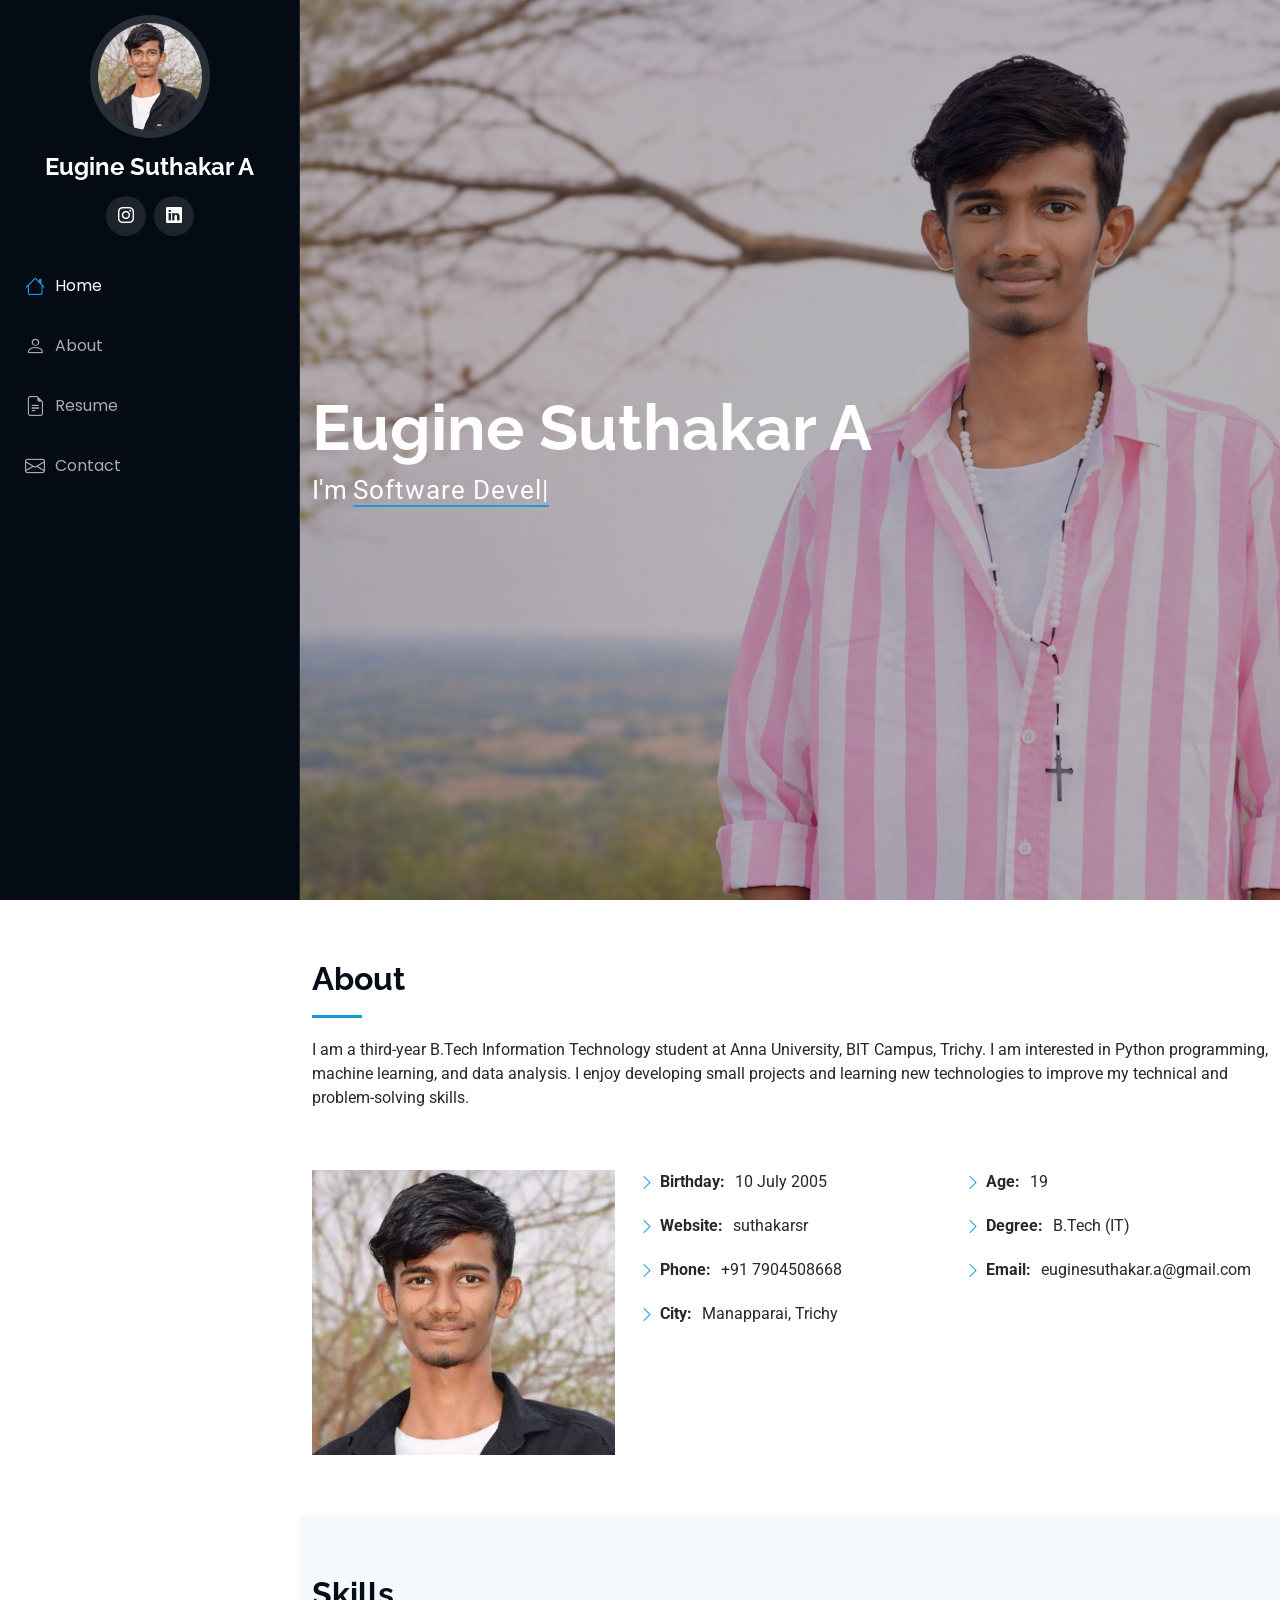
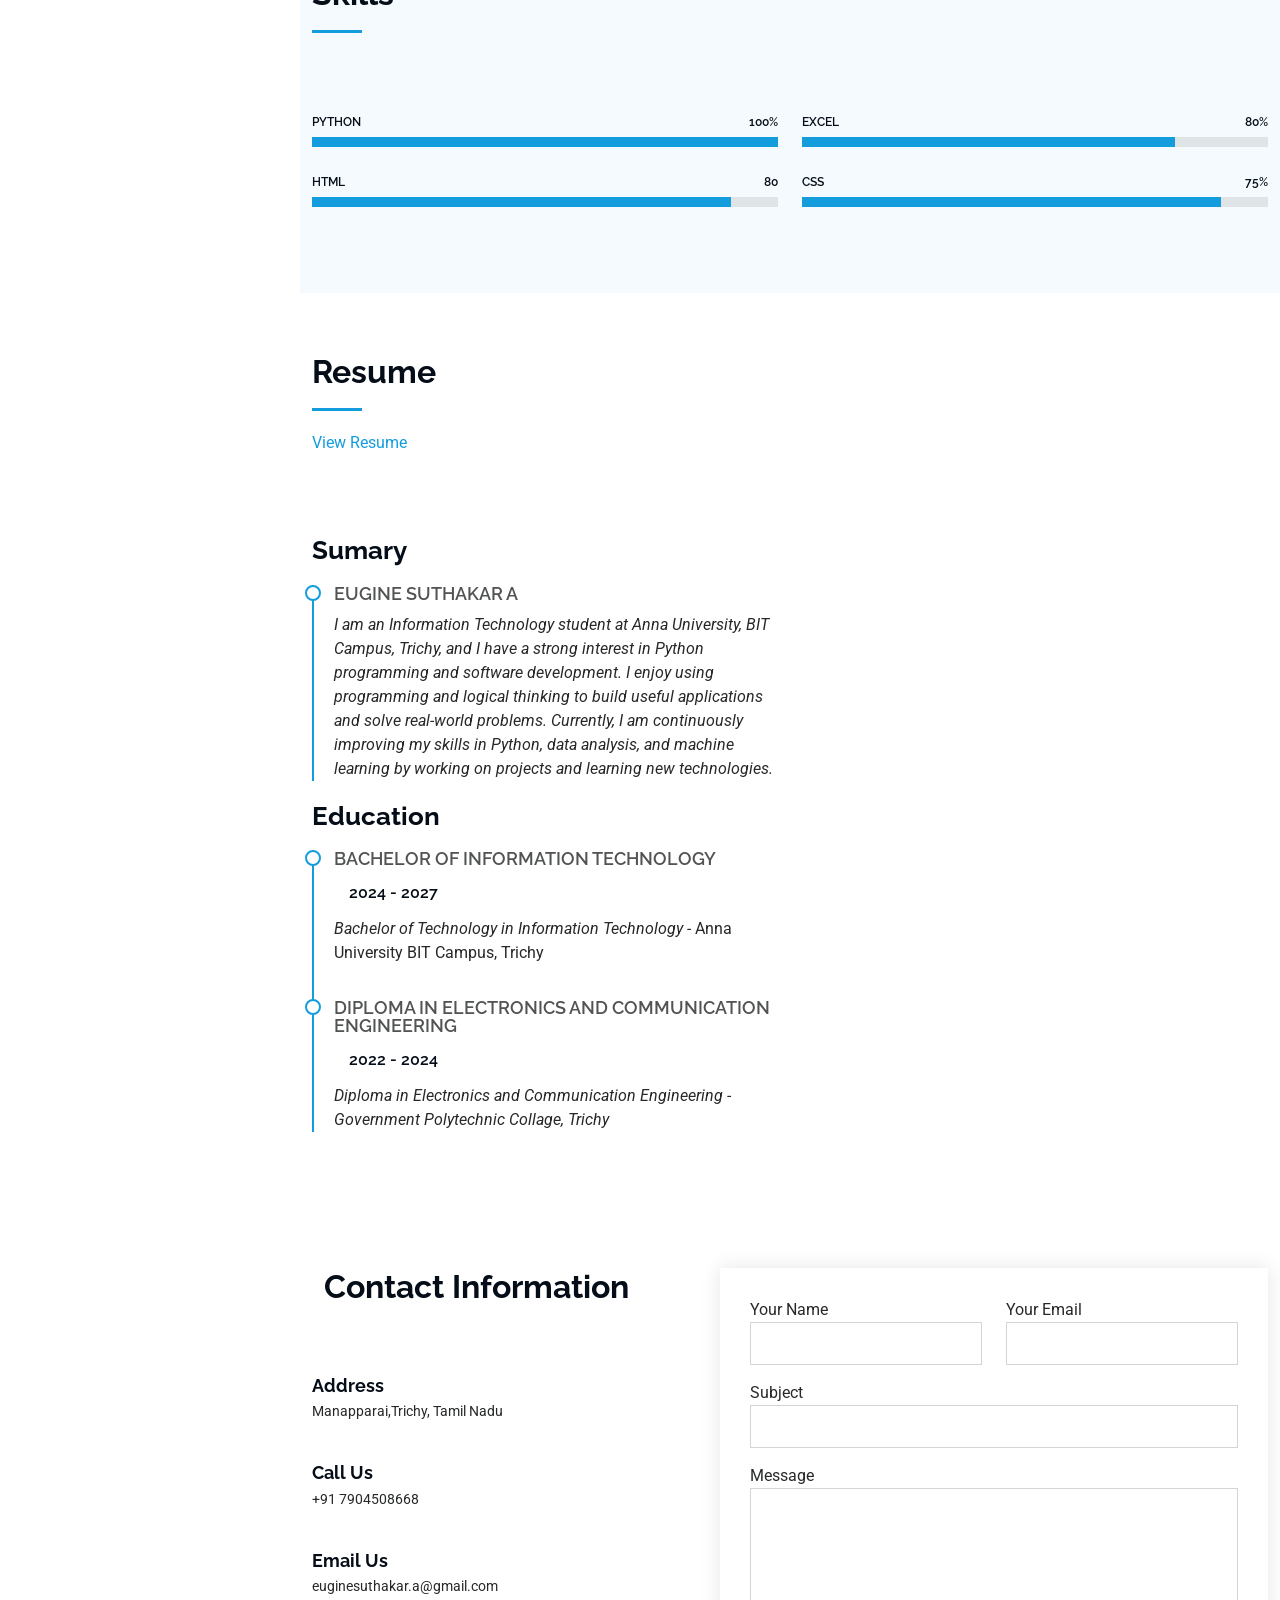
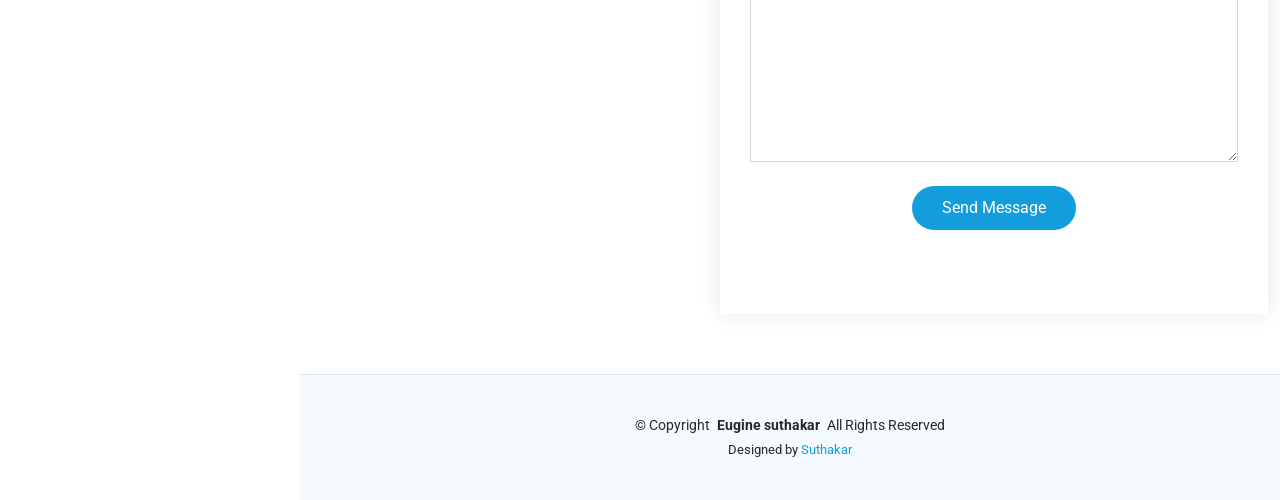
<file: Task 1/index.html>
<!DOCTYPE html>
<html lang="en">

<head>
  <meta charset="utf-8">
  <meta content="width=device-width, initial-scale=1.0" name="viewport">
  <title>My-Portfolio</title>
  <meta content="" name="description">
  <meta content="" name="keywords">

  <!-- Favicons -->
  <link href="assets/img/favicon.png" rel="icon">
  <link href="assets/img/apple-touch-icon.png" rel="apple-touch-icon">

  <!-- Fonts -->
  <link href="https://fonts.googleapis.com" rel="preconnect">
  <link href="https://fonts.gstatic.com" rel="preconnect" crossorigin>
  <link href="https://fonts.googleapis.com/css2?family=Roboto:ital,wght@0,100;0,300;0,400;0,500;0,700;0,900;1,100;1,300;1,400;1,500;1,700;1,900&family=Poppins:ital,wght@0,100;0,200;0,300;0,400;0,500;0,600;0,700;0,800;0,900;1,100;1,200;1,300;1,400;1,500;1,600;1,700;1,800;1,900&family=Raleway:ital,wght@0,100;0,200;0,300;0,400;0,500;0,600;0,700;0,800;0,900;1,100;1,200;1,300;1,400;1,500;1,600;1,700;1,800;1,900&display=swap" rel="stylesheet">

  <!-- Vendor CSS Files -->
  <link href="assets/vendor/bootstrap/css/bootstrap.min.css" rel="stylesheet">
  <link href="assets/vendor/bootstrap-icons/bootstrap-icons.css" rel="stylesheet">
  <link href="assets/vendor/aos/aos.css" rel="stylesheet">
  <link href="assets/vendor/glightbox/css/glightbox.min.css" rel="stylesheet">
  <link href="assets/vendor/swiper/swiper-bundle.min.css" rel="stylesheet">

  <!-- Main CSS File -->
  <link href="assets/css/main.css" rel="stylesheet">

  <!-- =======================================================
  * Template Name: iPortfolio
  * Template URL: https://bootstrapmade.com/iportfolio-bootstrap-portfolio-websites-template/
  * Updated: Jun 29 2024 with Bootstrap v5.3.3
  * Author: BootstrapMade.com
  * License: https://bootstrapmade.com/license/
  ======================================================== -->
</head>

<body class="index-page">

  <header id="header" class="header dark-background d-flex flex-column">
    <i class="header-toggle d-xl-none bi bi-list"></i>

    <div class="profile-img">
      <img src="assets/img/blackshirt1.jpg" alt="" class="img-fluid rounded-circle">
    </div>

    <a href="index.html" class="logo d-flex align-items-center justify-content-center">
      <!-- Uncomment the line below if you also wish to use an image logo -->
      <!-- <img src="assets/img/logo.png" alt=""> -->
      <h1 class="sitename">Eugine Suthakar A</h1>
    </a>

    <div class="social-links text-center">
      
      <a href="https://www.instagram.com/" class="instagram"><i class="bi bi-instagram"></i></a>
      <a href="https://www.linkedin.com/in/euginesuthakar08/" class="linkedin"><i class="bi bi-linkedin"></i></a>
    </div>

    <nav id="navmenu" class="navmenu">
      <ul>
        <li><a href="#hero" class="active"><i class="bi bi-house navicon"></i>Home</a></li>
        <li><a href="#about"><i class="bi bi-person navicon"></i> About</a></li>
        <li><a href="#resume"><i class="bi bi-file-earmark-text navicon"></i> Resume</a></li>
       <li><a href="#contact"><i class="bi bi-envelope navicon"></i> Contact</a></li>
      </ul>
    </nav>

  </header>

  <main class="main">

    <!-- Hero Section -->
    <section id="hero" class="hero section dark-background">

      <img src="assets/img/pinkshirt.jpg" alt="" data-aos="fade-in" class="img-fluid">

      <div class="container" data-aos="fade-up" data-aos-delay="100">
        <h2>Eugine Suthakar A</h2>
        <p>I'm <span class="typed" data-typed-items="Software Developer,Web Developer"></span><span class="typed-cursor typed-cursor--blink" aria-hidden="true"></span><span class="typed-cursor typed-cursor--blink" aria-hidden="true"></span></p>
      </div>

    </section><!-- /Hero Section -->

    <!-- About Section -->
    <section id="about" class="about section">

      <!-- Section Title -->
      <div class="container section-title" data-aos="fade-up">
        <h2>About</h2>
        <p>I am a third-year B.Tech Information Technology student at Anna University, BIT Campus, Trichy. I am interested in Python programming, machine learning, and data analysis. I enjoy developing small projects and learning new technologies to improve my technical and problem-solving skills.</p>
      </div><!-- End Section Title -->

      <div class="container" data-aos="fade-up" data-aos-delay="100">

        <div class="row gy-4 justify-content-center">
          <div class="col-lg-4">
            <img src="assets/img/blackshirt2.jpg" class="img-fluid" alt="">
          </div>
          <div class="col-lg-8 content">
           
            <div class="row">
              <div class="col-lg-6">
                <ul>
                  <li><i class="bi bi-chevron-right"></i> <strong>Birthday:</strong> <span>10 July 2005</span></li>
                  <li><i class="bi bi-chevron-right"></i> <strong>Website:</strong> <span>suthakarsr</span></li>
                  <li><i class="bi bi-chevron-right"></i> <strong>Phone:</strong> <span>+91 7904508668</span></li>
                  <li><i class="bi bi-chevron-right"></i> <strong>City:</strong> <span>Manapparai, Trichy</span></li>
                </ul>
              </div>
              <div class="col-lg-6">
                <ul>
                  <li><i class="bi bi-chevron-right"></i> <strong>Age:</strong> <span>19</span></li>
                  <li><i class="bi bi-chevron-right"></i> <strong>Degree:</strong> <span>B.Tech (IT)</span></li>
                  <li><i class="bi bi-chevron-right"></i> <strong>Email:</strong> <span>euginesuthakar.a@gmail.com</span></li>
                  
                </ul>
              </div>
            </div>
           
          </div>
        </div>

      </div>

    </section><!-- /About Section -->

   

    <!-- Skills Section -->
    <section id="skills" class="skills section light-background">

      <!-- Section Title -->
      <div class="container section-title" data-aos="fade-up">
        <h2>Skills</h2>
      </div><!-- End Section Title -->

      <div class="container" data-aos="fade-up" data-aos-delay="100">

        <div class="row skills-content skills-animation">

          <div class="col-lg-6">

            <div class="progress">
              <span class="skill"><span>PYTHON</span> <i class="val">100%</i></span>
              <div class="progress-bar-wrap">
                <div class="progress-bar" role="progressbar" aria-valuenow="100" aria-valuemin="0" aria-valuemax="100"></div>
              </div>
            </div><!-- End Skills Item -->

            <div class="progress">
              <span class="skill"><span>HTML</span> <i class="val">80</i></span>
              <div class="progress-bar-wrap">
                <div class="progress-bar" role="progressbar" aria-valuenow="90" aria-valuemin="0" aria-valuemax="100"></div>
              </div>
            </div><!-- End Skills Item -->

          </div>

          <div class="col-lg-6">

            <div class="progress">
              <span class="skill"><span>EXCEL</span> <i class="val">80%</i></span>
              <div class="progress-bar-wrap">
                <div class="progress-bar" role="progressbar" aria-valuenow="80" aria-valuemin="0" aria-valuemax="100"></div>
              </div>
            </div><!-- End Skills Item -->

            <div class="progress">
              <span class="skill"><span>CSS</span> <i class="val">75%</i></span>
              <div class="progress-bar-wrap">
                <div class="progress-bar" role="progressbar" aria-valuenow="90" aria-valuemin="0" aria-valuemax="100"></div>
              </div>
            </div><!-- End Skills Item -->

            
          </div>

        </div>

      </div>

    </section><!-- /Skills Section -->

    <!-- Resume Section -->
    <section id="resume" class="resume section">

      <!-- Section Title -->
      <div class="container section-title" data-aos="fade-up">
        <h2>Resume</h2>
        <a href="resume/5.1. SUTHAKAR (INTERN).pdf" target="_blank" class="resume-btn">
    View Resume
  </a>

      </div><!-- End Section Title -->

      <div class="container">

        <div class="row">

          <div class="col-lg-6" data-aos="fade-up" data-aos-delay="100">
            <h3 class="resume-title">Sumary</h3>

            <div class="resume-item pb-0">
              <h4>Eugine Suthakar A</h4>
              <p><em>I am an Information Technology student at Anna University, BIT Campus, Trichy, and I have a strong interest in Python programming and software development. I enjoy using programming and logical thinking to build useful applications and solve real-world problems. Currently, I am continuously improving my skills in Python, data analysis, and machine learning by working on projects and learning new technologies.</em></p>
              
            </div><!-- Edn Resume Item -->

            <h3 class="resume-title">Education</h3>
            <div class="resume-item">
              <h4>Bachelor of Information Technology</h4>
              <h5>2024 - 2027</h5>
              <p><em>Bachelor of Technology in Information Technology -  </em>Anna University BIT Campus, Trichy</p>
         
            </div><!-- Edn Resume Item -->

            <div class="resume-item">
              <h4>DIPLOMA IN ELECTRONICS AND COMMUNICATION ENGINEERING</h4>
              <h5>2022 - 2024</h5>
              <p><em>Diploma in Electronics and Communication Engineering - Government Polytechnic Collage, Trichy</em></p>
             </div>

      </div>
</section><!-- /Resume Section -->
<section id="contact" class="contact section">

<div class="container">

<div class="row">

<!-- Left Side -->
<div class="col-lg-5">
 <section id="contact" class="contact section pt-0">
  <div class="container">
    <h2 class="fw-bold text-start mt-0">
      Contact Information
    </h2>
  </div>
</section>
<div class="info-item">
<h3>Address</h3>
<p>Manapparai,Trichy, Tamil Nadu</p>
</div>

<div class="info-item">
<h3>Call Us</h3>
<p>+91 7904508668</p>
</div>

<div class="info-item">
<h3>Email Us</h3>
<p>euginesuthakar.a@gmail.com</p>
</div>

<iframe 
src="https://www.google.com/maps/embed?pb=!1m18!1m12!1m3!1d15686.474921974892!2d78.4130269320522!3d10.608953123537217!2m3!1f0!2f0!3f0!3m2!1i1024!2i768!4f13.1!3m3!1m2!1s0x3baa6e361a76345b%3A0xfec74750bbc13689!2sBoys%20Town%2C%20Manapparai%2C%20Tamil%20Nadu%20621306!5e0!3m2!1sen!2sin!4v1772724137019!5m2!1sen!2sin"
width="100%" height="270" style="border:0;">
</iframe>

</div>

<!-- Right Side -->
<div class="col-lg-7">

<form class="php-email-form">

<div class="row">

<div class="col-md-6">
<label>Your Name</label>
<input type="text" class="form-control">
</div>

<div class="col-md-6">
<label>Your Email</label>
<input type="email" class="form-control">
</div>

</div>

<div class="mt-3">
<label>Subject</label>
<input type="text" class="form-control">
</div>

<div class="mt-3">
<label>Message</label>
<textarea class="form-control" rows="12"></textarea>
</div>

<div class="text-center mt-4">
<button type="submit">Send Message</button>
</div>

</form>

</div>

</div>

</div>

</section>
        </div>

      </div>

    </section><!-- /Contact Section -->

  </main>

  <footer id="footer" class="footer position-relative light-background">

    <div class="container">
      <div class="copyright text-center ">
        <p>© <span>Copyright</span> <strong class="px-1 sitename">Eugine suthakar</strong> <span>All Rights Reserved</span></p>
      </div>
      <div class="credits">
        <!-- All the links in the footer should remain intact. -->
        <!-- You can delete the links only if you've purchased the pro version. -->
        <!-- Licensing information: https://bootstrapmade.com/license/ -->
        <!-- Purchase the pro version with working PHP/AJAX contact form: [buy-url] -->
        Designed by <a href="https://bootstrapmade.com/">Suthakar</a> 
      </div>
    </div>

  </footer>

  <!-- Scroll Top -->
  <a href="#" id="scroll-top" class="scroll-top d-flex align-items-center justify-content-center"><i class="bi bi-arrow-up-short"></i></a>

  <!-- Preloader -->
  <div id="preloader"></div>

  <!-- Vendor JS Files -->
  <script src="assets/vendor/bootstrap/js/bootstrap.bundle.min.js"></script>
  <script src="assets/vendor/php-email-form/validate.js"></script>
  <script src="assets/vendor/aos/aos.js"></script>
  <script src="assets/vendor/typed.js/typed.umd.js"></script>
  <script src="assets/vendor/purecounter/purecounter_vanilla.js"></script>
  <script src="assets/vendor/waypoints/noframework.waypoints.js"></script>
  <script src="assets/vendor/glightbox/js/glightbox.min.js"></script>
  <script src="assets/vendor/imagesloaded/imagesloaded.pkgd.min.js"></script>
  <script src="assets/vendor/isotope-layout/isotope.pkgd.min.js"></script>
  <script src="assets/vendor/swiper/swiper-bundle.min.js"></script>

  <!-- Main JS File -->
  <script src="assets/js/main.js"></script>

</body>

</html>
</file>
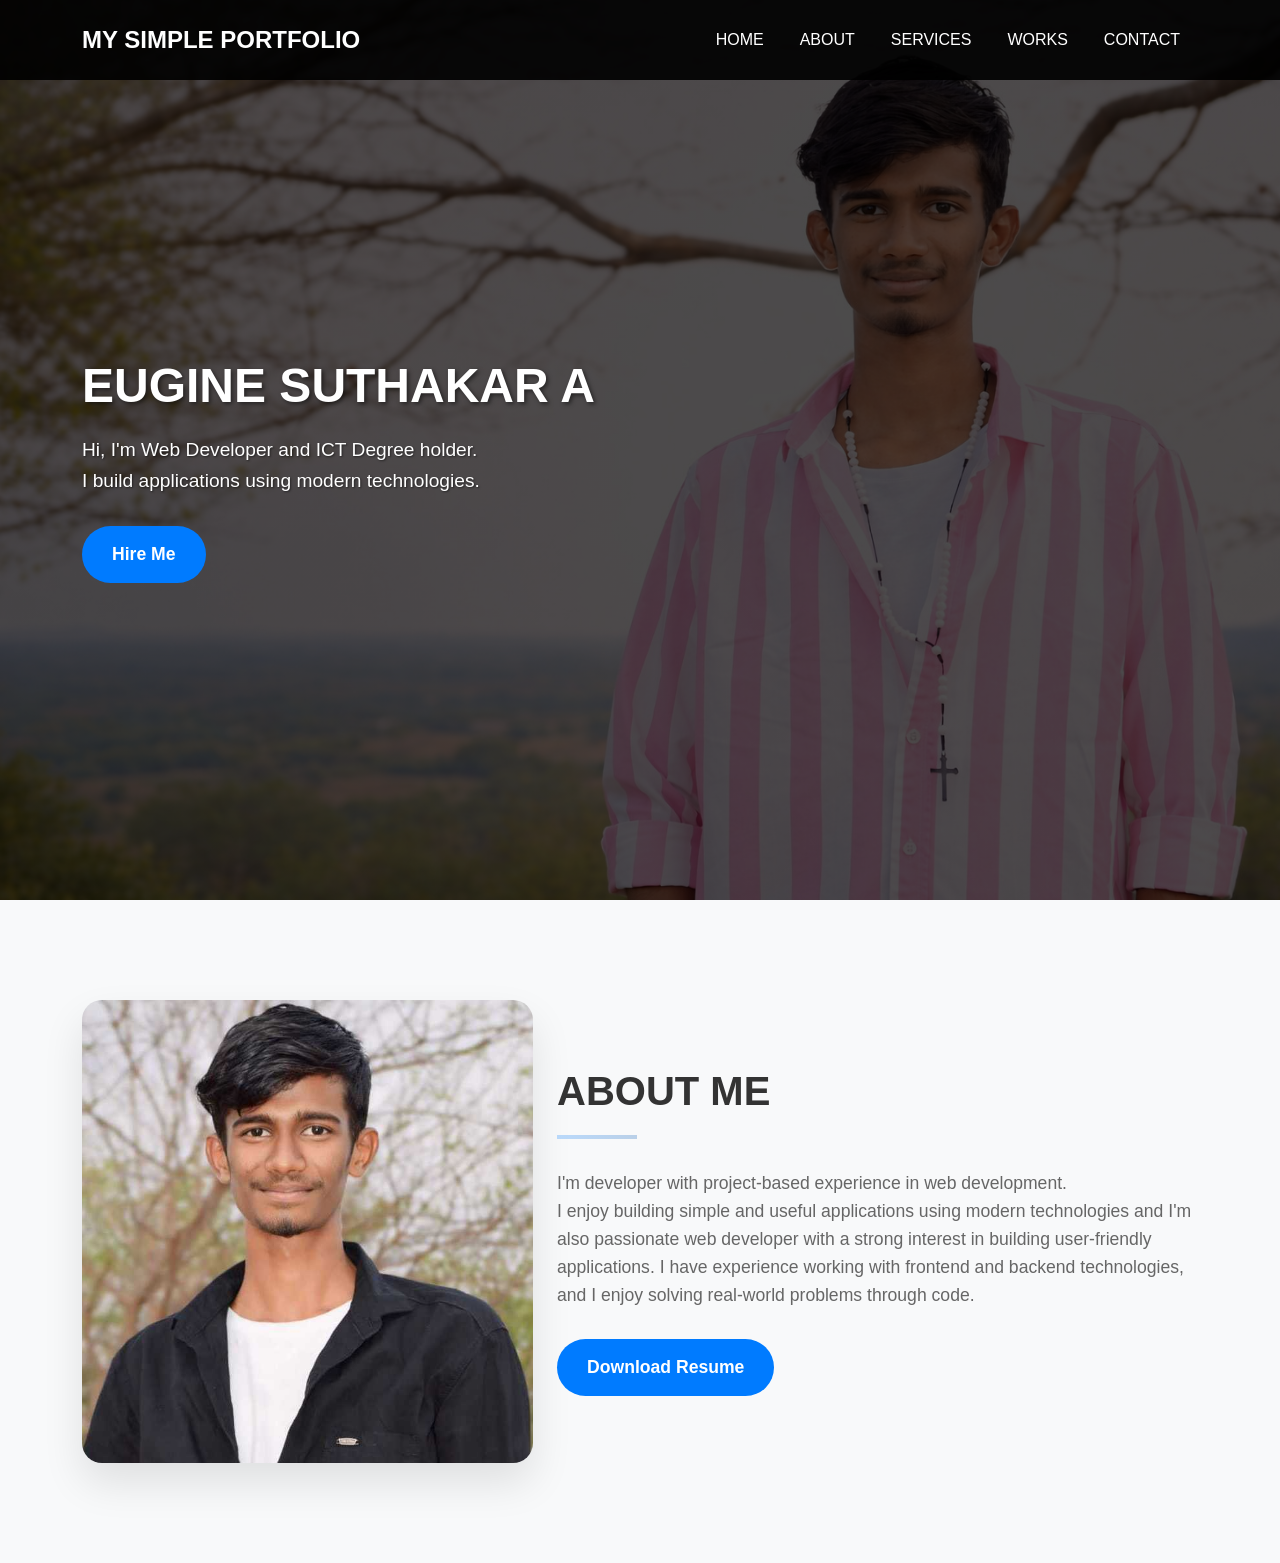
<file: Task 2/index.html>
<!DOCTYPE html>
<html lang="en">
<head>
    <meta charset="UTF-8">
    <meta name="viewport" content="width=device-width, initial-scale=1.0">
    <title>Eugine Suthakar A - Portfolio</title>
    
    <!-- Bootstrap CSS -->
    <link href="https://cdn.jsdelivr.net/npm/bootstrap@5.3.0/dist/css/bootstrap.min.css" rel="stylesheet">
    
    <!-- Custom CSS -->
    <link rel="stylesheet" href="style.css">
</head>
<body>
    <!-- NAVBAR -->
    <nav class="navbar navbar-expand-lg navbar-dark fixed-top custom-navbar">
        <div class="container">
            <a class="navbar-brand" href="#home">MY SIMPLE PORTFOLIO</a>
            
            <button class="navbar-toggler" type="button" data-bs-toggle="collapse" data-bs-target="#menu">
                <span class="navbar-toggler-icon"></span>
            </button>
            
            <div class="collapse navbar-collapse" id="menu">
                <ul class="navbar-nav ms-auto">
                    <li class="nav-item"><a class="nav-link" href="#home">HOME</a></li>
                    <li class="nav-item"><a class="nav-link" href="#about">ABOUT</a></li>
                    <li class="nav-item"><a class="nav-link" href="#services">SERVICES</a></li>
                    <li class="nav-item"><a class="nav-link" href="#works">WORKS</a></li>
                    <li class="nav-item"><a class="nav-link" href="#contact">CONTACT</a></li>
                </ul>
            </div>
        </div>
    </nav>

    <!-- HERO SECTION -->
    <section id="home" class="hero-section">
        <div class="container">
            <div class="row align-items-center">
                <!-- LEFT TEXT -->
                <div class="col-md-6 text-content">
                    <h1>EUGINE SUTHAKAR A</h1>
                    <p>
                        Hi, I'm Web Developer and ICT Degree holder.<br>
                        I build applications using modern technologies.
                    </p>
                    <button class="btn btn-primary btn-lg">Hire Me</button>
                </div>

                <!-- RIGHT IMAGE - ADDED BACK -->
                
        </div>
    </section>

    <!-- ABOUT SECTION -->
    <section id="about" class="about-section">
        <div class="container">
            <div class="row align-items-center">
                <div class="col-md-5">
                    <img src="images/blackshirt1.jpg" alt="Eugine Suthakar" class="img-fluid about-img">
                </div>

                <div class="col-md-7">
                    <h2>ABOUT ME</h2>
                    <hr class="line">
                    <p>
                        I'm developer with project-based experience in web development.<br>
                        I enjoy building simple and useful applications using modern technologies and I'm also
                        passionate web developer with a strong interest in building user-friendly applications. I have experience working with frontend and backend technologies, and I enjoy solving real-world problems through code.
                    </p>
                    <button class="btn btn-primary">Download Resume</button>
                </div>
            </div>
        </div>
    </section>

    <!-- Bootstrap JS -->
    <script src="https://cdn.jsdelivr.net/npm/bootstrap@5.3.0/dist/js/bootstrap.bundle.min.js"></script>
</body>
</html>
</file>
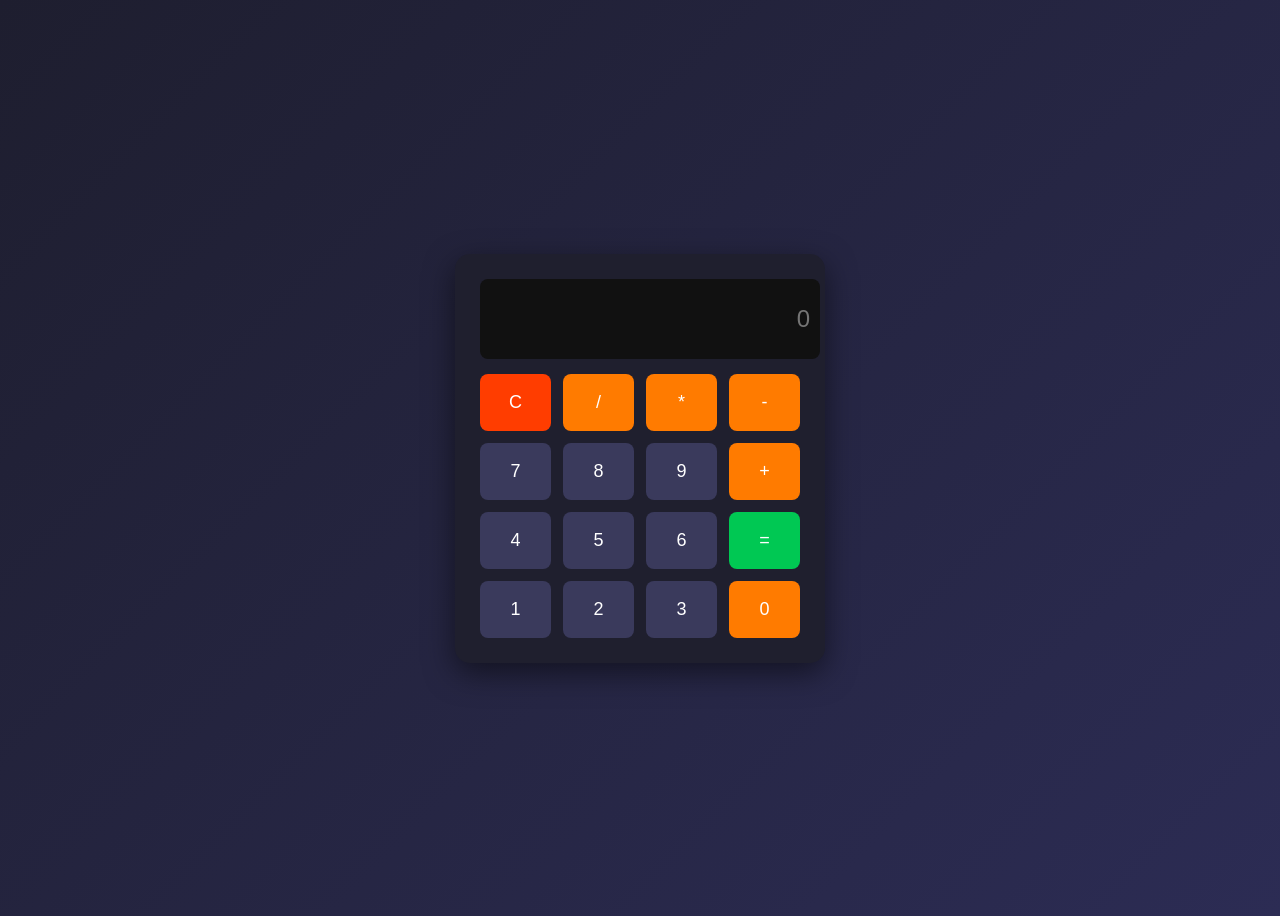
<file: Task 3/index.html>
<!DOCTYPE html>
<html lang="en">
<head>
    <meta charset="UTF-8">
    <title>Simple Calculator</title>
    <link rel="stylesheet" href="style.css">
</head>
<body>

<div class="calculator">
    <input type="text" class="display" placeholder="0" readonly>

    <div class="buttons">
        <button>C</button>
        <button>/</button>
        <button>*</button>
        <button>-</button>

        <button>7</button>
        <button>8</button>
        <button>9</button>
        <button>+</button>

        <button>4</button>
        <button>5</button>
        <button>6</button>
        <button>=</button>

        <button>1</button>
        <button>2</button>
        <button>3</button>
        <button>0</button>
    </div>
</div>

</body>
</html>
</file>
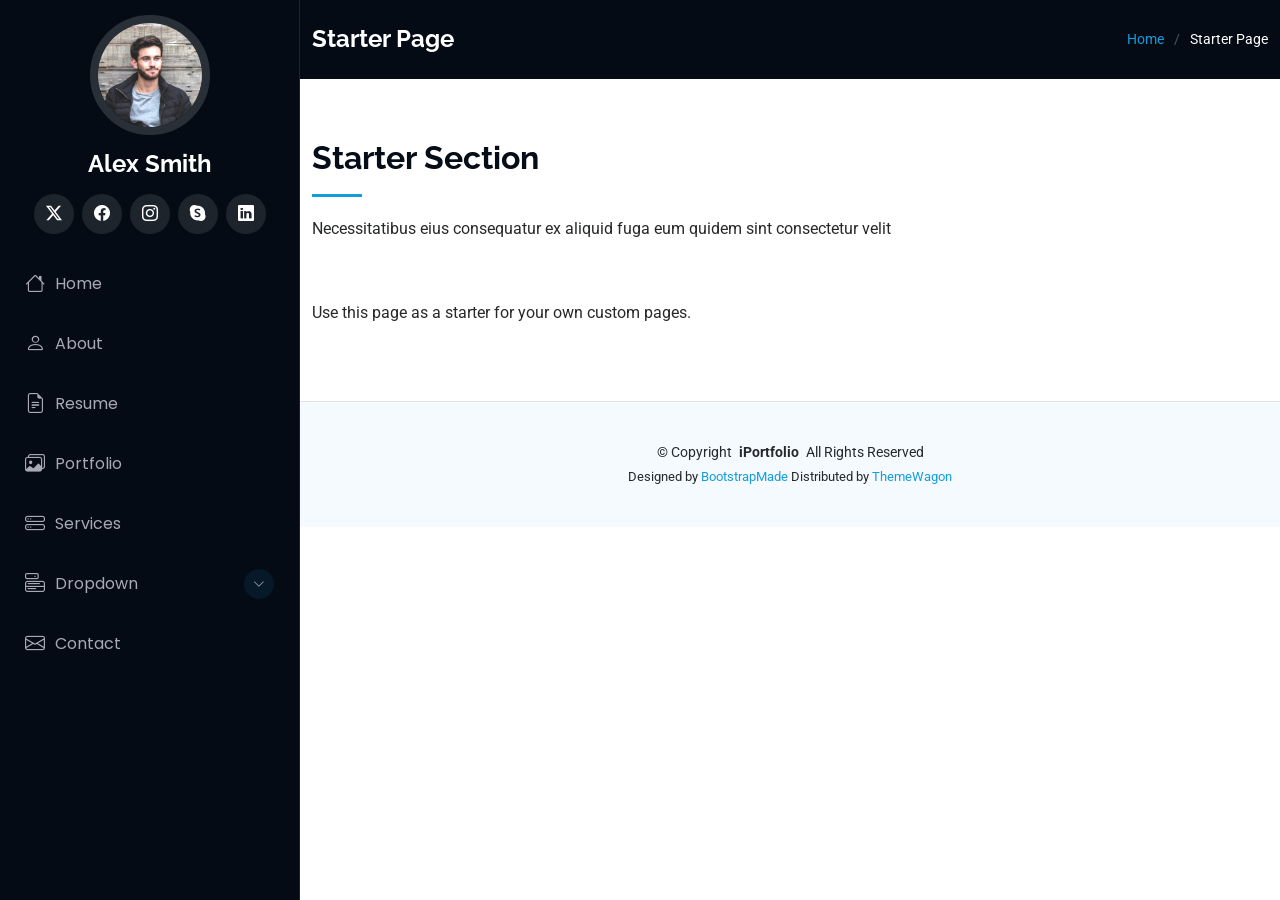
<file: Task 1/starter-page.html>
<!DOCTYPE html>
<html lang="en">

<head>
  <meta charset="utf-8">
  <meta content="width=device-width, initial-scale=1.0" name="viewport">
  <title>Starter Page - iPortfolio Bootstrap Template</title>
  <meta content="" name="description">
  <meta content="" name="keywords">

  <!-- Favicons -->
  <link href="assets/img/favicon.png" rel="icon">
  <link href="assets/img/apple-touch-icon.png" rel="apple-touch-icon">

  <!-- Fonts -->
  <link href="https://fonts.googleapis.com" rel="preconnect">
  <link href="https://fonts.gstatic.com" rel="preconnect" crossorigin>
  <link href="https://fonts.googleapis.com/css2?family=Roboto:ital,wght@0,100;0,300;0,400;0,500;0,700;0,900;1,100;1,300;1,400;1,500;1,700;1,900&family=Poppins:ital,wght@0,100;0,200;0,300;0,400;0,500;0,600;0,700;0,800;0,900;1,100;1,200;1,300;1,400;1,500;1,600;1,700;1,800;1,900&family=Raleway:ital,wght@0,100;0,200;0,300;0,400;0,500;0,600;0,700;0,800;0,900;1,100;1,200;1,300;1,400;1,500;1,600;1,700;1,800;1,900&display=swap" rel="stylesheet">

  <!-- Vendor CSS Files -->
  <link href="assets/vendor/bootstrap/css/bootstrap.min.css" rel="stylesheet">
  <link href="assets/vendor/bootstrap-icons/bootstrap-icons.css" rel="stylesheet">
  <link href="assets/vendor/aos/aos.css" rel="stylesheet">
  <link href="assets/vendor/glightbox/css/glightbox.min.css" rel="stylesheet">
  <link href="assets/vendor/swiper/swiper-bundle.min.css" rel="stylesheet">

  <!-- Main CSS File -->
  <link href="assets/css/main.css" rel="stylesheet">

  <!-- =======================================================
  * Template Name: iPortfolio
  * Template URL: https://bootstrapmade.com/iportfolio-bootstrap-portfolio-websites-template/
  * Updated: Jun 29 2024 with Bootstrap v5.3.3
  * Author: BootstrapMade.com
  * License: https://bootstrapmade.com/license/
  ======================================================== -->
</head>

<body class="starter-page-page">

  <header id="header" class="header dark-background d-flex flex-column">
    <i class="header-toggle d-xl-none bi bi-list"></i>

    <div class="profile-img">
      <img src="assets/img/my-profile-img.jpg" alt="" class="img-fluid rounded-circle">
    </div>

    <a href="index.html" class="logo d-flex align-items-center justify-content-center">
      <!-- Uncomment the line below if you also wish to use an image logo -->
      <!-- <img src="assets/img/logo.png" alt=""> -->
      <h1 class="sitename">Alex Smith</h1>
    </a>

    <div class="social-links text-center">
      <a href="#" class="twitter"><i class="bi bi-twitter-x"></i></a>
      <a href="#" class="facebook"><i class="bi bi-facebook"></i></a>
      <a href="#" class="instagram"><i class="bi bi-instagram"></i></a>
      <a href="#" class="google-plus"><i class="bi bi-skype"></i></a>
      <a href="#" class="linkedin"><i class="bi bi-linkedin"></i></a>
    </div>

    <nav id="navmenu" class="navmenu">
      <ul>
        <li><a href="#hero"><i class="bi bi-house navicon"></i>Home</a></li>
        <li><a href="#about"><i class="bi bi-person navicon"></i> About</a></li>
        <li><a href="#resume"><i class="bi bi-file-earmark-text navicon"></i> Resume</a></li>
        <li><a href="#portfolio"><i class="bi bi-images navicon"></i> Portfolio</a></li>
        <li><a href="#services"><i class="bi bi-hdd-stack navicon"></i> Services</a></li>
        <li class="dropdown"><a href="#"><i class="bi bi-menu-button navicon"></i> <span>Dropdown</span> <i class="bi bi-chevron-down toggle-dropdown"></i></a>
          <ul>
            <li><a href="#">Dropdown 1</a></li>
            <li class="dropdown"><a href="#"><span>Deep Dropdown</span> <i class="bi bi-chevron-down toggle-dropdown"></i></a>
              <ul>
                <li><a href="#">Deep Dropdown 1</a></li>
                <li><a href="#">Deep Dropdown 2</a></li>
                <li><a href="#">Deep Dropdown 3</a></li>
                <li><a href="#">Deep Dropdown 4</a></li>
                <li><a href="#">Deep Dropdown 5</a></li>
              </ul>
            </li>
            <li><a href="#">Dropdown 2</a></li>
            <li><a href="#">Dropdown 3</a></li>
            <li><a href="#">Dropdown 4</a></li>
          </ul>
        </li>
        <li><a href="#contact"><i class="bi bi-envelope navicon"></i> Contact</a></li>
      </ul>
    </nav>

  </header>

  <main class="main">

    <!-- Page Title -->
    <div class="page-title dark-background">
      <div class="container d-lg-flex justify-content-between align-items-center">
        <h1 class="mb-2 mb-lg-0">Starter Page</h1>
        <nav class="breadcrumbs">
          <ol>
            <li><a href="index.html">Home</a></li>
            <li class="current">Starter Page</li>
          </ol>
        </nav>
      </div>
    </div><!-- End Page Title -->

    <!-- Starter Section Section -->
    <section id="starter-section" class="starter-section section">

      <!-- Section Title -->
      <div class="container section-title" data-aos="fade-up">
        <h2>Starter Section</h2>
        <p>Necessitatibus eius consequatur ex aliquid fuga eum quidem sint consectetur velit</p>
      </div><!-- End Section Title -->

      <div class="container" data-aos="fade-up">
        <p>Use this page as a starter for your own custom pages.</p>
      </div>

    </section><!-- /Starter Section Section -->

  </main>

  <footer id="footer" class="footer position-relative light-background">

    <div class="container">
      <div class="copyright text-center ">
        <p>© <span>Copyright</span> <strong class="px-1 sitename">iPortfolio</strong> <span>All Rights Reserved</span></p>
      </div>
      <div class="credits">
        <!-- All the links in the footer should remain intact. -->
        <!-- You can delete the links only if you've purchased the pro version. -->
        <!-- Licensing information: https://bootstrapmade.com/license/ -->
        <!-- Purchase the pro version with working PHP/AJAX contact form: [buy-url] -->
        Designed by <a href="https://bootstrapmade.com/">BootstrapMade</a> Distributed by <a href="https://themewagon.com">ThemeWagon</a>
      </div>
    </div>

  </footer>

  <!-- Scroll Top -->
  <a href="#" id="scroll-top" class="scroll-top d-flex align-items-center justify-content-center"><i class="bi bi-arrow-up-short"></i></a>

  <!-- Preloader -->
  <div id="preloader"></div>

  <!-- Vendor JS Files -->
  <script src="assets/vendor/bootstrap/js/bootstrap.bundle.min.js"></script>
  <script src="assets/vendor/php-email-form/validate.js"></script>
  <script src="assets/vendor/aos/aos.js"></script>
  <script src="assets/vendor/typed.js/typed.umd.js"></script>
  <script src="assets/vendor/purecounter/purecounter_vanilla.js"></script>
  <script src="assets/vendor/waypoints/noframework.waypoints.js"></script>
  <script src="assets/vendor/glightbox/js/glightbox.min.js"></script>
  <script src="assets/vendor/imagesloaded/imagesloaded.pkgd.min.js"></script>
  <script src="assets/vendor/isotope-layout/isotope.pkgd.min.js"></script>
  <script src="assets/vendor/swiper/swiper-bundle.min.js"></script>

  <!-- Main JS File -->
  <script src="assets/js/main.js"></script>

</body>

</html>
</file>
<file: Task 2/style.css>
/* RESET - NO TRANSITIONS */
* {
    margin: 0;
    padding: 0;
    box-sizing: border-box;
    transition: none !important;  /* Removes ALL transitions */
}

html {
    scroll-behavior: auto !important;  /* Instant scroll */
}

body {
    font-family: 'Arial', sans-serif;
    line-height: 1.6;
}

/* NAVBAR - NO HOVER EFFECTS */
.custom-navbar {
    background: rgba(0,0,0,0.9);
    padding: 1rem 0;
}

.navbar-brand {
    font-weight: bold;
    font-size: 1.5rem;
    color: #fff !important;
}

.nav-link {
    font-weight: 500;
    margin: 0 10px;
    color: #fff !important;
}

/* HERO SECTION - NO EFFECTS */
.hero-section {
    min-height: 100vh;
    background: linear-gradient(rgba(0,0,0,0.7), rgba(0,0,0,0.7)), url('images/pinkshirt.jpg');
    background-size: cover;
    background-position: top left center;
    background-repeat: no-repeat;
    display: flex;
    align-items: center;
    color: #fff;
    padding: 100px 0 60px;
}

/* TEXT CONTENT */
.text-content h1 {
    font-size: 3rem;
    font-weight: 700;
    margin-bottom: 20px;
    line-height: 1.2;
    text-shadow: 2px 2px 4px rgba(0,0,0,0.5);
}

.text-content p {
    font-size: 1.2rem;
    margin-bottom: 30px;
    text-shadow: 1px 1px 2px rgba(0,0,0,0.5);
}

/* BUTTONS - NO HOVER */
.btn-primary {
    background: #007bff;
    border: none;
    padding: 15px 30px;
    font-size: 1.1rem;
    font-weight: 600;
    border-radius: 50px;
}

/* HERO IMAGE - NO EFFECTS */
.hero-img {
    width: 350px;
    height: auto;
    border-radius: 20px;
    box-shadow: 0 20px 40px rgba(0,0,0,0.3);
    border: 5px solid rgba(255,255,255,0.2);
}

/* ABOUT SECTION */
.about-section {
    padding: 100px 0;
    background: #f8f9fa;
}

.about-section h2 {
    font-size: 2.5rem;
    font-weight: 700;
    margin-bottom: 20px;
    color: #333;
}

.line {
    width: 80px;
    height: 4px;
    background: linear-gradient(90deg, #007bff, #0056b3);
    border: none;
    margin-bottom: 30px;
}

.about-section p {
    font-size: 1.1rem;
    color: #666;
    margin-bottom: 30px;
}

.about-img {
    width: 100%;
    height: auto;
    border-radius: 20px;
    box-shadow: 0 20px 40px rgba(0,0,0,0.1);
}

/* RESPONSIVE */
@media (max-width: 768px) {
    .hero-section {
        text-align: center;
        padding: 80px 0 40px;
    }
    
    .text-content h1 {
        font-size: 2.5rem;
    }
    
    .hero-img {
        width: 280px;
        margin-top: 30px;
    }
    
    .about-section {
        padding: 60px 0;
        text-align: center;
    }
    
    .row.align-items-center {
        flex-direction: column-reverse;
    }
}

@media (max-width: 576px) {
    .text-content h1 {
        font-size: 2rem;
    }
    
    .hero-img {
        width: 250px;
    }
}
</file>
<file: Task 3/style.css>
body {
    background: #222;
    display: flex;
    justify-content: center;
    align-items: center;
    height: 100vh;
    font-family: Arial;
}

.calculator {
    background: #333;
    padding: 20px;
    border-radius: 10px;
    width: 250px;
}

.display {
    width: 100%;
    height: 50px;
    font-size: 20px;
    margin-bottom: 10px;
    text-align: right;
    padding: 10px;
    border: none;
    border-radius: 5px;
}

.buttons {
    display: grid;
    grid-template-columns: repeat(4, 1fr);
    gap: 10px;
}

button {
    padding: 15px;
    font-size: 16px;
    border: none;
    border-radius: 5px;
    cursor: pointer;
}

button:hover {
    background: #555;
}
body {
    background: linear-gradient(135deg, #1e1e2f, #2c2c54);
    display: flex;
    justify-content: center;
    align-items: center;
    height: 100vh;
    font-family: Arial, sans-serif;
}

/* Calculator box */
.calculator {
    background: #1f1f2e;
    padding: 25px;
    border-radius: 15px;
    width: 320px;   /* 🔥 increased size */
    box-shadow: 0 10px 30px rgba(0,0,0,0.5);
}

/* Display */
.display {
    width: 100%;
    height: 60px;   /* bigger */
    font-size: 24px;
    margin-bottom: 15px;
    text-align: right;
    padding: 10px;
    border: none;
    border-radius: 8px;
    background: #111;
    color: #0f0;   /* green text */
}

/* Buttons layout */
.buttons {
    display: grid;
    grid-template-columns: repeat(4, 1fr);
    gap: 12px;
}

/* Buttons */
button {
    padding: 18px;   /* 🔥 bigger buttons */
    font-size: 18px;
    border: none;
    border-radius: 8px;
    cursor: pointer;
    background: #3a3a5c;
    color: #fff;
    transition: 0.2s;
}

/* Hover effect */
button:hover {
    background: #5757a3;
}

/* Operator buttons */
button:nth-child(4n),
button:nth-child(2),
button:nth-child(3) {
    background: #ff7b00;
}

/* Equal button */
button:nth-child(12) {
    background: #00c853;
}

/* Clear button */
button:first-child {
    background: #ff3d00;
}
</file>
<file: Task 1/assets/css/main.css>
/**
* Template Name: iPortfolio
* Template URL: https://bootstrapmade.com/iportfolio-bootstrap-portfolio-websites-template/
* Updated: Jun 29 2024 with Bootstrap v5.3.3
* Author: BootstrapMade.com
* License: https://bootstrapmade.com/license/
*/

/*--------------------------------------------------------------
# Font & Color Variables
# Help: https://bootstrapmade.com/color-system/
--------------------------------------------------------------*/
/* Fonts */
:root {
  --default-font: "Roboto",  system-ui, -apple-system, "Segoe UI", Roboto, "Helvetica Neue", Arial, "Noto Sans", "Liberation Sans", sans-serif, "Apple Color Emoji", "Segoe UI Emoji", "Segoe UI Symbol", "Noto Color Emoji";
  --heading-font: "Raleway",  sans-serif;
  --nav-font: "Poppins",  sans-serif;
}

/* Global Colors - The following color variables are used throughout the website. Updating them here will change the color scheme of the entire website */
:root { 
  --background-color: #ffffff; /* Background color for the entire website, including individual sections */
  --default-color: #272829; /* Default color used for the majority of the text content across the entire website */
  --heading-color: #050d18; /* Color for headings, subheadings and title throughout the website */
  --accent-color: #149ddd; /* Accent color that represents your brand on the website. It's used for buttons, links, and other elements that need to stand out */
  --surface-color: #ffffff; /* The surface color is used as a background of boxed elements within sections, such as cards, icon boxes, or other elements that require a visual separation from the global background. */
  --contrast-color: #ffffff; /* Contrast color for text, ensuring readability against backgrounds of accent, heading, or default colors. */
}

/* Nav Menu Colors - The following color variables are used specifically for the navigation menu. They are separate from the global colors to allow for more customization options */
:root {
  --nav-color: #a8a9b4;  /* The default color of the main navmenu links */
  --nav-hover-color: #ffffff; /* Applied to main navmenu links when they are hovered over or active */
  --nav-mobile-background-color: #040b14; /* Used as the background color for mobile navigation menu */
  --nav-dropdown-background-color: #040b14; /* Used as the background color for dropdown items that appear when hovering over primary navigation items */
  --nav-dropdown-color: #a8a9b4; /* Used for navigation links of the dropdown items in the navigation menu. */
  --nav-dropdown-hover-color: #ffffff; /* Similar to --nav-hover-color, this color is applied to dropdown navigation links when they are hovered over. */
}

/* Color Presets - These classes override global colors when applied to any section or element, providing reuse of the sam color scheme. */

.light-background {
  --background-color: #f4fafd;
  --surface-color: #ffffff;
}

.dark-background {
  --background-color: #040b14;
  --default-color: #ffffff;
  --heading-color: #ffffff;
  --surface-color: #151f2b;
  --contrast-color: #ffffff;
}

/* Smooth scroll */
:root {
  scroll-behavior: smooth;
}

/*--------------------------------------------------------------
# General Styling & Shared Classes
--------------------------------------------------------------*/
body {
  color: var(--default-color);
  background-color: var(--background-color);
  font-family: var(--default-font);
}

a {
  color: var(--accent-color);
  text-decoration: none;
  transition: 0.3s;
}

a:hover {
  color: color-mix(in srgb, var(--accent-color), transparent 25%);
  text-decoration: none;
}

h1,
h2,
h3,
h4,
h5,
h6 {
  color: var(--heading-color);
  font-family: var(--heading-font);
}

/* PHP Email Form Messages
------------------------------*/
.php-email-form .error-message {
  display: none;
  background: #df1529;
  color: #ffffff;
  text-align: left;
  padding: 15px;
  margin-bottom: 24px;
  font-weight: 600;
}

.php-email-form .sent-message {
  display: none;
  color: #ffffff;
  background: #059652;
  text-align: center;
  padding: 15px;
  margin-bottom: 24px;
  font-weight: 600;
}

.php-email-form .loading {
  display: none;
  background: var(--surface-color);
  text-align: center;
  padding: 15px;
  margin-bottom: 24px;
}

.php-email-form .loading:before {
  content: "";
  display: inline-block;
  border-radius: 50%;
  width: 24px;
  height: 24px;
  margin: 0 10px -6px 0;
  border: 3px solid var(--accent-color);
  border-top-color: var(--surface-color);
  animation: php-email-form-loading 1s linear infinite;
}

@keyframes php-email-form-loading {
  0% {
    transform: rotate(0deg);
  }

  100% {
    transform: rotate(360deg);
  }
}

/*--------------------------------------------------------------
# Global Header
--------------------------------------------------------------*/
.header {
  color: var(--default-color);
  background-color: var(--background-color);
  position: fixed;
  top: 0;
  left: 0;
  bottom: 0;
  padding: 0 15px;
  width: 300px;
  transition: all ease-in-out 0.3s;
  overflow-y: auto;
  z-index: 997;
  border-right: 1px solid color-mix(in srgb, var(--default-color), transparent 90%);
}

.header .profile-img img {
  margin: 15px auto;
  display: block;
  width: 120px;
  border: 8px solid color-mix(in srgb, var(--default-color), transparent 85%);
}

.header .logo {
  line-height: 1;
  margin-bottom: 15px;
}

.header .logo img {
  max-height: 32px;
  margin-right: 8px;
}

.header .logo h1 {
  font-size: 24px;
  margin: 0;
  font-weight: 700;
  color: var(--heading-color);
}

.header .social-links {
  margin: 0 0 20px 0;
}

.header .social-links a {
  font-size: 16px;
  display: inline-flex;
  align-items: center;
  justify-content: center;
  background: color-mix(in srgb, var(--default-color), transparent 90%);
  color: var(--default-color);
  margin: 0 2px;
  border-radius: 50%;
  text-align: center;
  width: 40px;
  height: 40px;
  transition: 0.3s;
}

.header .social-links a:hover {
  color: var(--contrast-color);
  background: var(--accent-color);
}

@media (min-width: 1200px) {

  .header~main,
  .header~#footer {
    margin-left: 300px;
  }
}

@media (max-width: 1199px) {
  .header {
    left: -100%;
  }
}

.header.header-show {
  left: 0;
}

.header .header-toggle {
  color: var(--contrast-color);
  background-color: var(--accent-color);
  font-size: 22px;
  display: flex;
  align-items: center;
  justify-content: center;
  width: 40px;
  height: 40px;
  border-radius: 50%;
  cursor: pointer;
  position: fixed;
  top: 15px;
  right: 15px;
  z-index: 9999;
  transition: background-color 0.3s;
}

.header .header-toggle:hover {
  color: var(--contrast-color);
  background-color: color-mix(in srgb, var(--accent-color) 90%, white 15%);
}

/*--------------------------------------------------------------
# Navigation Menu
--------------------------------------------------------------*/
.mobile-nav-toggle {
  display: none;
}

.navmenu {
  padding: 0;
  z-index: 9997;
}

.navmenu ul {
  list-style: none;
  padding: 0 0 20px 0;
  margin: 0;
}

.navmenu a,
.navmenu a:focus {
  color: var(--nav-color);
  padding: 15px 10px;
  font-family: var(--nav-font);
  font-size: 16px;
  font-weight: 400;
  display: flex;
  align-items: center;
  white-space: nowrap;
  transition: 0.3s;
  width: 100%;
}

.navmenu a .navicon,
.navmenu a:focus .navicon {
  font-size: 20px;
  margin-right: 10px;
}

.navmenu a .toggle-dropdown,
.navmenu a:focus .toggle-dropdown {
  font-size: 12px;
  line-height: 0;
  margin-left: auto;
  width: 30px;
  height: 30px;
  display: flex;
  align-items: center;
  justify-content: center;
  border-radius: 50%;
  transition: 0.3s;
  flex-shrink: 0;
  background-color: color-mix(in srgb, var(--accent-color), transparent 90%);
}

.navmenu a .toggle-dropdown:hover,
.navmenu a:focus .toggle-dropdown:hover {
  background-color: var(--accent-color);
  color: var(--contrast-color);
}

.navmenu a:hover,
.navmenu .active,
.navmenu .active:focus {
  color: var(--nav-hover-color);
}

.navmenu a:hover .navicon,
.navmenu .active .navicon,
.navmenu .active:focus .navicon {
  color: var(--accent-color);
}

.navmenu .active .toggle-dropdown,
.navmenu .active:focus .toggle-dropdown {
  background-color: var(--accent-color);
  color: var(--contrast-color);
  transform: rotate(180deg);
}

.navmenu .dropdown {
  display: block;
}

.navmenu .dropdown a,
.navmenu .dropdown a:focus {
  color: --nav-dropdown-color;
}

.navmenu .dropdown a:hover,
.navmenu .dropdown .active,
.navmenu .dropdown .active:focus {
  color: var(--nav-dropdown-hover-color);
}

.navmenu .dropdown ul {
  position: static;
  display: none;
  z-index: 99;
  padding: 5px 10px;
  margin: 5px 10px;
  background-color: var(--nav-dropdown-background-color);
  border: 1px solid color-mix(in srgb, var(--default-color), transparent 90%);
  box-shadow: none;
  transition: all 0.5s ease-in-out;
}

.navmenu .dropdown ul ul {
  background-color: rgba(33, 37, 41, 0.1);
}

.navmenu .dropdown>.dropdown-active {
  display: block;
  background-color: rgba(33, 37, 41, 0.03);
}

/*--------------------------------------------------------------
# Global Footer
--------------------------------------------------------------*/
.footer {
  color: var(--default-color);
  background-color: var(--background-color);
  font-size: 14px;
  padding: 40px 0;
  position: relative;
  border-top: 1px solid color-mix(in srgb, var(--default-color), transparent 90%);
}

.footer .copyright p {
  margin-bottom: 0;
}

.footer .credits {
  margin-top: 4px;
  font-size: 13px;
  text-align: center;
}

/*--------------------------------------------------------------
# Preloader
--------------------------------------------------------------*/
#preloader {
  position: fixed;
  inset: 0;
  z-index: 999999;
  overflow: hidden;
  background: var(--background-color);
  transition: all 0.6s ease-out;
}

#preloader:before {
  content: "";
  position: fixed;
  top: calc(50% - 30px);
  left: calc(50% - 30px);
  border: 6px solid #ffffff;
  border-color: var(--accent-color) transparent var(--accent-color) transparent;
  border-radius: 50%;
  width: 60px;
  height: 60px;
  animation: animate-preloader 1.5s linear infinite;
}

@keyframes animate-preloader {
  0% {
    transform: rotate(0deg);
  }

  100% {
    transform: rotate(360deg);
  }
}

/*--------------------------------------------------------------
# Scroll Top Button
--------------------------------------------------------------*/
.scroll-top {
  position: fixed;
  visibility: hidden;
  opacity: 0;
  right: 15px;
  bottom: -15px;
  z-index: 99999;
  background-color: var(--accent-color);
  width: 44px;
  height: 44px;
  border-radius: 50px;
  transition: all 0.4s;
}

.scroll-top i {
  font-size: 24px;
  color: var(--contrast-color);
  line-height: 0;
}

.scroll-top:hover {
  background-color: color-mix(in srgb, var(--accent-color), transparent 20%);
  color: var(--contrast-color);
}

.scroll-top.active {
  visibility: visible;
  opacity: 1;
  bottom: 15px;
}

/*--------------------------------------------------------------
# Disable aos animation delay on mobile devices
--------------------------------------------------------------*/
@media screen and (max-width: 768px) {
  [data-aos-delay] {
    transition-delay: 0 !important;
  }
}

/*--------------------------------------------------------------
# Global Page Titles & Breadcrumbs
--------------------------------------------------------------*/
.page-title {
  color: var(--default-color);
  background-color: var(--background-color);
  padding: 25px 0;
  position: relative;
}

.page-title h1 {
  font-size: 24px;
  font-weight: 700;
}

.page-title .breadcrumbs ol {
  display: flex;
  flex-wrap: wrap;
  list-style: none;
  padding: 0;
  margin: 0;
  font-size: 14px;
  font-weight: 400;
}

.page-title .breadcrumbs ol li+li {
  padding-left: 10px;
}

.page-title .breadcrumbs ol li+li::before {
  content: "/";
  display: inline-block;
  padding-right: 10px;
  color: color-mix(in srgb, var(--default-color), transparent 70%);
}

/*--------------------------------------------------------------
# Global Sections
--------------------------------------------------------------*/
section,
.section {
  color: var(--default-color);
  background-color: var(--background-color);
  padding: 60px 0;
  overflow: clip;
}

/*--------------------------------------------------------------
# Global Section Titles
--------------------------------------------------------------*/
.section-title {
  padding-bottom: 60px;
  position: relative;
}

.section-title h2 {
  font-size: 32px;
  font-weight: 700;
  margin-bottom: 20px;
  padding-bottom: 20px;
  position: relative;
}

.section-title h2:after {
  content: "";
  position: absolute;
  display: block;
  width: 50px;
  height: 3px;
  background: var(--accent-color);
  left: 0;
  bottom: 0;
}

.section-title p {
  margin-bottom: 0;
}

/*--------------------------------------------------------------
# Hero Section
--------------------------------------------------------------*/
.hero {
  width: 100%;
  min-height: 100vh;
  position: relative;
  padding: 80px 0;
  display: flex;
  align-items: center;
  justify-content: center;
}

.hero img {
  position: absolute;
  inset: 0;
  display: block;
  width: 100%;
  height: 100%;
  object-fit: cover;
  z-index: 1;
}

.hero:before {
  content: "";
  background: color-mix(in srgb, var(--background-color), transparent 70%);
  position: absolute;
  inset: 0;
  z-index: 2;
}

.hero .container {
  position: relative;
  z-index: 3;
}

.hero h2 {
  margin: 0;
  font-size: 64px;
  font-weight: 700;
}

.hero p {
  margin: 5px 0 0 0;
  font-size: 26px;
}

.hero p span {
  letter-spacing: 1px;
  border-bottom: 2px solid var(--accent-color);
}

.hero .social-links {
  margin-top: 25px;
}

.hero .social-links a {
  font-size: 24px;
  display: inline-block;
  color: color-mix(in srgb, var(--default-color), transparent 50%);
  line-height: 1;
  margin-right: 20px;
  transition: 0.3s;
}

.hero .social-links a:hover {
  color: var(--accent-color);
}

@media (max-width: 768px) {
  .hero h2 {
    font-size: 32px;
  }

  .hero p {
    font-size: 20px;
  }
}

/*--------------------------------------------------------------
# About Section
--------------------------------------------------------------*/
.about .content h2 {
  font-weight: 700;
  font-size: 24px;
}

.about .content ul {
  list-style: none;
  padding: 0;
}

.about .content ul li {
  margin-bottom: 20px;
  display: flex;
  align-items: center;
}

.about .content ul strong {
  margin-right: 10px;
}

.about .content ul i {
  font-size: 16px;
  margin-right: 5px;
  color: var(--accent-color);
  line-height: 0;
}

/*--------------------------------------------------------------
# Stats Section
--------------------------------------------------------------*/
.stats .stats-item {
  padding: 30px;
  width: 100%;
}

.stats .stats-item i {
  color: var(--accent-color);
  display: block;
  font-size: 44px;
  float: left;
  line-height: 0;
}

.stats .stats-item .purecounter {
  color: var(--heading-color);
  font-size: 48px;
  line-height: 40px;
  display: block;
  font-weight: 700;
  margin-left: 60px;
}

.stats .stats-item p {
  color: color-mix(in srgb, var(--default-color), transparent 40%);
  padding: 15px 0 0 0;
  margin: 0 0 0 60px;
  font-family: var(--heading-font);
  font-size: 14px;
}

/*--------------------------------------------------------------
# Skills Section
--------------------------------------------------------------*/
.skills .progress {
  height: 60px;
  display: block;
  background: none;
  border-radius: 0;
}

.skills .progress .skill {
  color: var(--heading-color);
  padding: 0;
  margin: 0 0 6px 0;
  text-transform: uppercase;
  display: block;
  font-weight: 600;
  font-family: var(--heading-font);
}

.skills .progress .skill .val {
  float: right;
  font-style: normal;
}

.skills .progress-bar-wrap {
  background: color-mix(in srgb, var(--default-color), transparent 90%);
  height: 10px;
}

.skills .progress-bar {
  width: 1px;
  height: 10px;
  transition: 0.9s;
  background-color: var(--accent-color);
}

/*--------------------------------------------------------------
# Resume Section
--------------------------------------------------------------*/
.resume .resume-title {
  color: var(--heading-color);
  font-size: 26px;
  font-weight: 700;
  margin-top: 20px;
  margin-bottom: 20px;
}

.resume .resume-item {
  padding: 0 0 20px 20px;
  margin-top: -2px;
  border-left: 2px solid var(--accent-color);
  position: relative;
}

.resume .resume-item h4 {
  line-height: 18px;
  font-size: 18px;
  font-weight: 600;
  text-transform: uppercase;
  color: color-mix(in srgb, var(--default-color), transparent 20%);
  margin-bottom: 10px;
}

.resume .resume-item h5 {
  font-size: 16px;
  padding: 5px 15px;
  display: inline-block;
  font-weight: 600;
  margin-bottom: 10px;
}

.resume .resume-item ul {
  padding-left: 20px;
}

.resume .resume-item ul li {
  padding-bottom: 10px;
}

.resume .resume-item:last-child {
  padding-bottom: 0;
}

.resume .resume-item::before {
  content: "";
  position: absolute;
  width: 16px;
  height: 16px;
  border-radius: 50px;
  left: -9px;
  top: 0;
  background: var(--background-color);
  border: 2px solid var(--accent-color);
}

/*--------------------------------------------------------------
# Portfolio Section
--------------------------------------------------------------*/
.portfolio .portfolio-filters {
  padding: 0;
  margin: 0 auto 20px auto;
  list-style: none;
  text-align: center;
}

.portfolio .portfolio-filters li {
  cursor: pointer;
  display: inline-block;
  padding: 0;
  font-size: 14px;
  font-weight: 400;
  margin: 0 10px;
  line-height: 1;
  text-transform: uppercase;
  margin-bottom: 10px;
  transition: all 0.3s ease-in-out;
}

.portfolio .portfolio-filters li:hover,
.portfolio .portfolio-filters li.filter-active {
  color: var(--accent-color);
}

.portfolio .portfolio-filters li:first-child {
  margin-left: 0;
}

.portfolio .portfolio-filters li:last-child {
  margin-right: 0;
}

@media (max-width: 575px) {
  .portfolio .portfolio-filters li {
    font-size: 14px;
    margin: 0 5px;
  }
}

.portfolio .portfolio-content {
  position: relative;
  overflow: hidden;
}

.portfolio .portfolio-content img {
  transition: 0.3s;
}

.portfolio .portfolio-content .portfolio-info {
  opacity: 0;
  position: absolute;
  inset: 0;
  z-index: 3;
  transition: all ease-in-out 0.3s;
  background: rgba(0, 0, 0, 0.6);
  padding: 15px;
}

.portfolio .portfolio-content .portfolio-info h4 {
  font-size: 14px;
  padding: 5px 10px;
  font-weight: 400;
  color: #ffffff;
  display: inline-block;
  background-color: var(--accent-color);
}

.portfolio .portfolio-content .portfolio-info p {
  position: absolute;
  bottom: 10px;
  text-align: center;
  display: inline-block;
  left: 0;
  right: 0;
  font-size: 16px;
  font-weight: 600;
  color: rgba(255, 255, 255, 0.8);
}

.portfolio .portfolio-content .portfolio-info .preview-link,
.portfolio .portfolio-content .portfolio-info .details-link {
  position: absolute;
  left: calc(50% - 40px);
  font-size: 26px;
  top: calc(50% - 14px);
  color: #fff;
  transition: 0.3s;
  line-height: 1.2;
}

.portfolio .portfolio-content .portfolio-info .preview-link:hover,
.portfolio .portfolio-content .portfolio-info .details-link:hover {
  color: var(--accent-color);
}

.portfolio .portfolio-content .portfolio-info .details-link {
  left: 50%;
  font-size: 34px;
  line-height: 0;
}

.portfolio .portfolio-content:hover .portfolio-info {
  opacity: 1;
}

.portfolio .portfolio-content:hover img {
  transform: scale(1.1);
}

/*--------------------------------------------------------------
# Services Section
--------------------------------------------------------------*/
.services .service-item {
  position: relative;
}

.services .service-item .icon {
  background: var(--accent-color);
  display: flex;
  align-items: center;
  justify-content: center;
  width: 54px;
  height: 54px;
  border-radius: 50%;
  transition: 0.5s;
  border: 1px solid var(--accent-color);
  margin-right: 20px;
}

.services .service-item .icon i {
  color: var(--contrast-color);
  font-size: 24px;
  line-height: 0;
}

.services .service-item:hover .icon {
  background: var(--surface-color);
}

.services .service-item:hover .icon i {
  color: var(--accent-color);
}

.services .service-item .title {
  font-weight: 700;
  margin-bottom: 15px;
  font-size: 18px;
}

.services .service-item .title a {
  color: var(--heading-color);
}

.services .service-item .title a:hover {
  color: var(--accent-color);
}

.services .service-item .description {
  line-height: 24px;
  font-size: 14px;
}

/*--------------------------------------------------------------
# Testimonials Section
--------------------------------------------------------------*/
.testimonials .testimonials-carousel,
.testimonials .testimonials-slider {
  overflow: hidden;
}

.testimonials .testimonial-item {
  box-sizing: content-box;
  text-align: center;
  min-height: 320px;
}

.testimonials .testimonial-item .testimonial-img {
  width: 90px;
  border-radius: 50%;
  margin: 0 auto;
}

.testimonials .testimonial-item h3 {
  font-size: 18px;
  font-weight: bold;
  margin: 10px 0 5px 0;
}

.testimonials .testimonial-item h4 {
  font-size: 14px;
  color: color-mix(in srgb, var(--default-color), transparent 20%);
  margin: 0;
}

.testimonials .testimonial-item .quote-icon-left,
.testimonials .testimonial-item .quote-icon-right {
  color: color-mix(in srgb, var(--accent-color), transparent 40%);
  font-size: 26px;
  line-height: 0;
}

.testimonials .testimonial-item .quote-icon-left {
  display: inline-block;
  left: -5px;
  position: relative;
}

.testimonials .testimonial-item .quote-icon-right {
  display: inline-block;
  right: -5px;
  position: relative;
  top: 10px;
  transform: scale(-1, -1);
}

.testimonials .testimonial-item p {
  font-style: italic;
  margin: 0 15px 15px 15px;
  padding: 20px;
  background-color: var(--surface-color);
  position: relative;
  margin-bottom: 35px;
  border-radius: 6px;
  box-shadow: 0px 2px 15px rgba(0, 0, 0, 0.1);
}

.testimonials .testimonial-item p::after {
  content: "";
  width: 0;
  height: 0;
  border-top: 20px solid var(--surface-color);
  border-right: 20px solid transparent;
  border-left: 20px solid transparent;
  position: absolute;
  bottom: -20px;
  left: calc(50% - 20px);
}

.testimonials .swiper-wrapper {
  height: auto;
}

.testimonials .swiper-pagination {
  margin-top: 40px;
  position: relative;
}

.testimonials .swiper-pagination .swiper-pagination-bullet {
  width: 12px;
  height: 12px;
  background-color: var(--background-color);
  opacity: 1;
  border: 1px solid var(--accent-color);
}

.testimonials .swiper-pagination .swiper-pagination-bullet-active {
  background-color: var(--accent-color);
}

/*--------------------------------------------------------------
# Contact Section
--------------------------------------------------------------*/
.contact .info-wrap {
  background-color: var(--surface-color);
  box-shadow: 0px 0px 20px rgba(0, 0, 0, 0.1);
  padding: 30px;
}

@media (max-width: 575px) {
  .contact .info-wrap {
    padding: 20px;
  }
}

.contact .info-item {
  margin-bottom: 40px;
}

.contact .info-item i {
  font-size: 20px;
  color: var(--accent-color);
  background: color-mix(in srgb, var(--accent-color), transparent 92%);
  width: 44px;
  height: 44px;
  display: flex;
  justify-content: center;
  align-items: center;
  border-radius: 50px;
  transition: all 0.3s ease-in-out;
  margin-right: 15px;
}

.contact .info-item h3 {
  padding: 0;
  font-size: 18px;
  font-weight: 700;
  margin-bottom: 5px;
}

.contact .info-item p {
  padding: 0;
  margin-bottom: 0;
  font-size: 14px;
}

.contact .info-item:hover i {
  background: var(--accent-color);
  color: var(--contrast-color);
}

.contact .php-email-form {
  background-color: var(--surface-color);
  height: 100%;
  padding: 30px;
  box-shadow: 0px 0px 20px rgba(0, 0, 0, 0.1);
}

@media (max-width: 575px) {
  .contact .php-email-form {
    padding: 20px;
  }
}

.contact .php-email-form input[type=text],
.contact .php-email-form input[type=email],
.contact .php-email-form textarea {
  font-size: 14px;
  padding: 10px 15px;
  box-shadow: none;
  border-radius: 0;
  color: var(--default-color);
  background-color: var(--surface-color);
  border-color: color-mix(in srgb, var(--default-color), transparent 80%);
}

.contact .php-email-form input[type=text]:focus,
.contact .php-email-form input[type=email]:focus,
.contact .php-email-form textarea:focus {
  border-color: var(--accent-color);
}

.contact .php-email-form input[type=text]::placeholder,
.contact .php-email-form input[type=email]::placeholder,
.contact .php-email-form textarea::placeholder {
  color: color-mix(in srgb, var(--default-color), transparent 70%);
}

.contact .php-email-form button[type=submit] {
  color: var(--contrast-color);
  background: var(--accent-color);
  border: 0;
  padding: 10px 30px;
  transition: 0.4s;
  border-radius: 50px;
}

.contact .php-email-form button[type=submit]:hover {
  background: color-mix(in srgb, var(--accent-color), transparent 25%);
}

/*--------------------------------------------------------------
# Portfolio Details Section
--------------------------------------------------------------*/
.portfolio-details .portfolio-details-slider img {
  width: 100%;
}

.portfolio-details .portfolio-details-slider .swiper-pagination {
  margin-top: 20px;
  position: relative;
}

.portfolio-details .portfolio-details-slider .swiper-pagination .swiper-pagination-bullet {
  width: 12px;
  height: 12px;
  background-color: color-mix(in srgb, var(--default-color), transparent 85%);
  opacity: 1;
}

.portfolio-details .portfolio-details-slider .swiper-pagination .swiper-pagination-bullet-active {
  background-color: var(--accent-color);
}

.portfolio-details .portfolio-info {
  padding: 30px;
  box-shadow: 0px 0 30px rgba(0, 0, 0, 0.1);
}

.portfolio-details .portfolio-info h3 {
  font-size: 22px;
  font-weight: 700;
  margin-bottom: 20px;
  padding-bottom: 20px;
  border-bottom: 1px solid color-mix(in srgb, var(--default-color), transparent 85%);
}

.portfolio-details .portfolio-info ul {
  list-style: none;
  padding: 0;
  font-size: 15px;
}

.portfolio-details .portfolio-info ul li+li {
  margin-top: 10px;
}

.portfolio-details .portfolio-description {
  padding-top: 30px;
}

.portfolio-details .portfolio-description h2 {
  font-size: 26px;
  font-weight: 700;
  margin-bottom: 20px;
}

.portfolio-details .portfolio-description p {
  padding: 0;
  color: color-mix(in srgb, var(--default-color), transparent 30%);
}

/*--------------------------------------------------------------
# Service Details Section
--------------------------------------------------------------*/
.service-details .services-list {
  padding: 10px 30px;
  border: 1px solid color-mix(in srgb, var(--default-color), transparent 90%);
  margin-bottom: 20px;
}

.service-details .services-list a {
  display: block;
  line-height: 1;
  padding: 8px 0 8px 15px;
  border-left: 3px solid color-mix(in srgb, var(--default-color), transparent 70%);
  margin: 20px 0;
  color: color-mix(in srgb, var(--default-color), transparent 20%);
  transition: 0.3s;
}

.service-details .services-list a.active {
  color: var(--heading-color);
  font-weight: 700;
  border-color: var(--accent-color);
}

.service-details .services-list a:hover {
  border-color: var(--accent-color);
}

.service-details .services-img {
  margin-bottom: 20px;
}

.service-details h3 {
  font-size: 26px;
  font-weight: 700;
}

.service-details h4 {
  font-size: 20px;
  font-weight: 700;
}

.service-details p {
  font-size: 15px;
}

.service-details ul {
  list-style: none;
  padding: 0;
  font-size: 15px;
}

.service-details ul li {
  padding: 5px 0;
  display: flex;
  align-items: center;
}

.service-details ul i {
  font-size: 20px;
  margin-right: 8px;
  color: var(--accent-color);
}

/*--------------------------------------------------------------
# Starter Section Section
--------------------------------------------------------------*/
.starter-section {
  /* Add your styles here */
}
</file>
